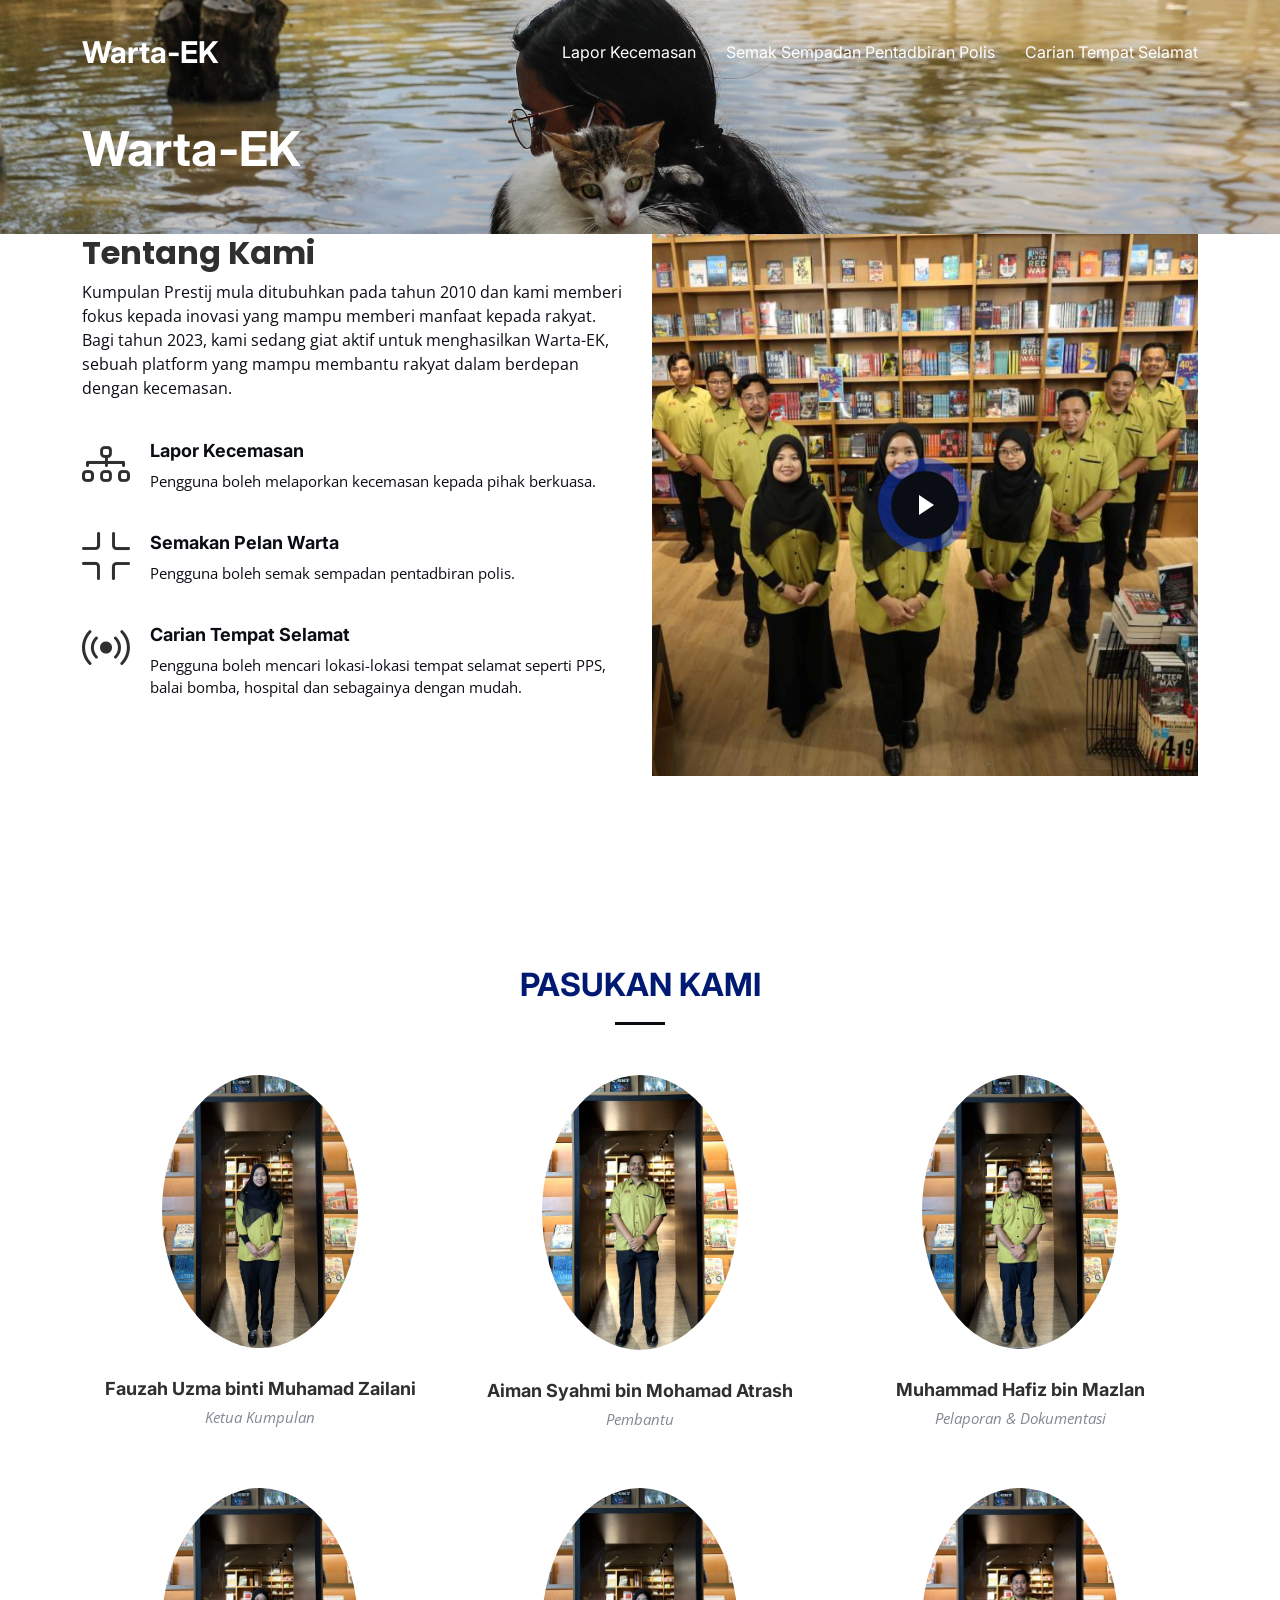
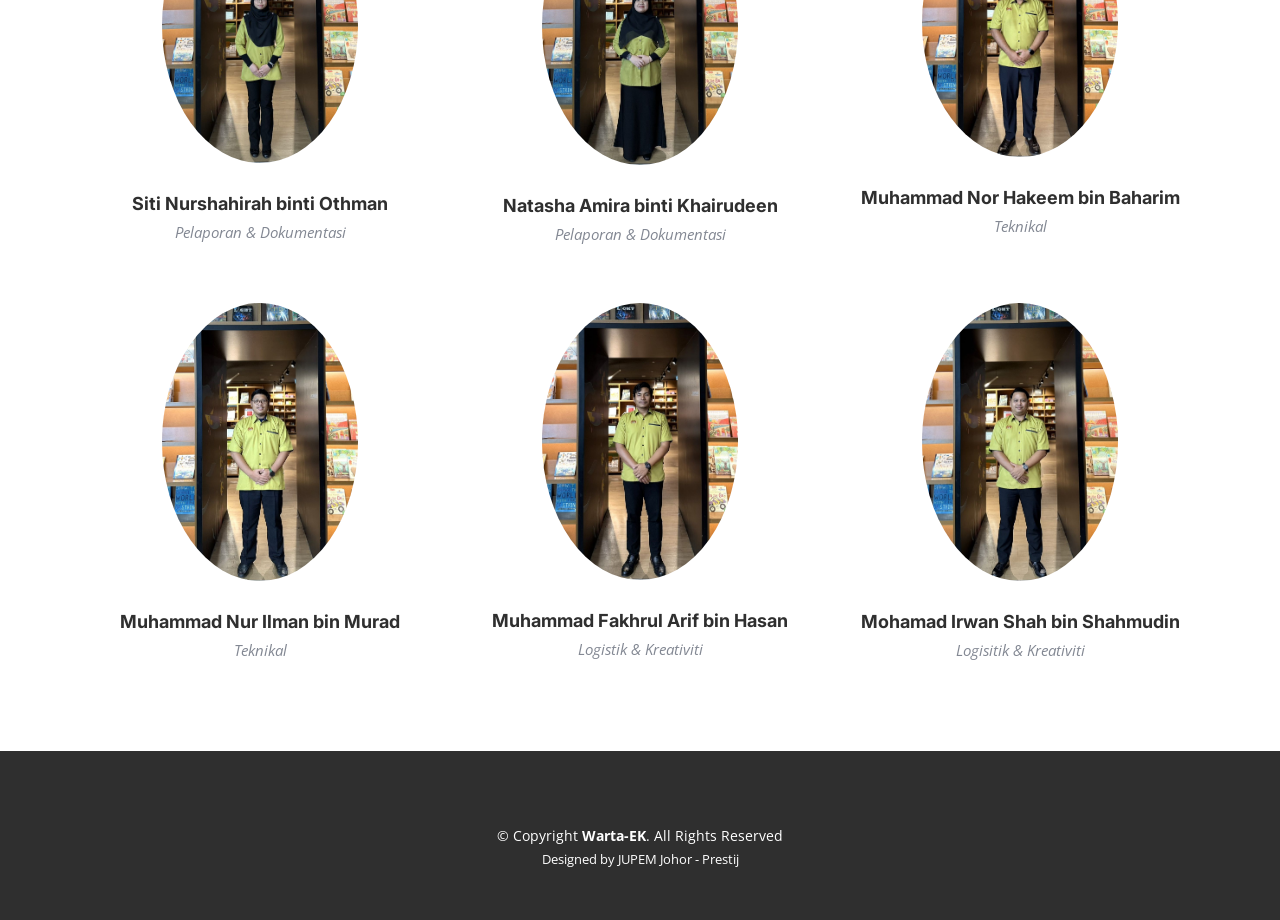
<file: Tentang Kami.html>
<!DOCTYPE html>
<html lang="en">

<head>
  <meta charset="utf-8">
  <meta content="width=device-width, initial-scale=1.0" name="viewport">

  <title>Warta-EK </title>
  <meta content="" name="description">
  <meta content="" name="keywords">

  <!-- Favicons -->
  <link href="assets/img/favicon-76.png" rel="icon">
  <link href="logis-assets/img/apple-touch-icon.png" rel="apple-touch-icon">

  <!-- Google Fonts -->
  <link rel="preconnect" href="https://fonts.googleapis.com">
  <link rel="preconnect" href="https://fonts.gstatic.com" crossorigin>
  <link href="https://fonts.googleapis.com/css2?family=Open+Sans:ital,wght@0,300;0,400;0,500;0,600;0,700;1,300;1,400;1,600;1,700&family=Poppins:ital,wght@0,300;0,400;0,500;0,600;0,700;1,300;1,400;1,500;1,600;1,700&family=Inter:ital,wght@0,300;0,400;0,500;0,600;0,700;1,300;1,400;1,500;1,600;1,700&display=swap" rel="stylesheet">

  <!-- Vendor CSS Files -->
  <link href="logis-assets/vendor/bootstrap/css/bootstrap.min.css" rel="stylesheet">
  <link href="logis-assets/vendor/bootstrap-icons/bootstrap-icons.css" rel="stylesheet">
  <link href="logis-assets/vendor/fontawesome-free/css/all.min.css" rel="stylesheet">
  <link href="logis-assets/vendor/glightbox/css/glightbox.min.css" rel="stylesheet">
  <link href="logis-assets/vendor/swiper/swiper-bundle.min.css" rel="stylesheet">
  <link href="logis-assets/vendor/aos/aos.css" rel="stylesheet">

  <!-- Template Main CSS File -->
  <link href="logis-assets/css/main.css" rel="stylesheet">

  <!-- =======================================================
  * Template Name: Logis
  * Updated: May 30 2023 with Bootstrap v5.3.0
  * Template URL: https://bootstrapmade.com/logis-bootstrap-logistics-website-template/
  * Author: BootstrapMade.com
  * License: https://bootstrapmade.com/license/
  ======================================================== -->
</head>

<body>

  <!-- ======= Header ======= -->
  <header id="header" class="header d-flex align-items-center fixed-top">
    <div class="container-fluid container-xl d-flex align-items-center justify-content-between">

      <a href="index.html" class="logo d-flex align-items-center">
        <!-- Uncomment the line below if you also wish to use an image logo -->
        <!-- <img src="logis-assets/img/logo.png" alt=""> -->
        <h1>Warta-EK</h1>
      </a>

      <i class="mobile-nav-toggle mobile-nav-show bi bi-list"></i>
      <i class="mobile-nav-toggle mobile-nav-hide d-none bi bi-x"></i>
      <nav id="navbar" class="navbar">
        <ul>
          <li><a href="index.html" class="active">Lapor Kecemasan</a></li>
          <!-- <li><a href="index.html" class="active">Modul Agensi Penyelamat</a></li> -->
          <li><a href="index.html" class="active">Semak Sempadan Pentadbiran Polis</a></li>
          <li><a href="index.html" class="active">Carian Tempat Selamat</a></li>
        </ul>
      </nav><!-- .navbar -->

    </div>
  </header><!-- End Header -->
  <!-- End Header -->

  <!-- ======= Hero Section ======= -->
  <section id="hero" class="hero d-flex align-items-center">
    <div class="container">
      <div class="row gy-4 d-flex justify-content-between">
        <div class="col-lg-6 order-2 order-lg-1 d-flex flex-column justify-content-center">
          <h2 data-aos="fade-up">Warta-EK</h2>
          <!-- <p data-aos="fade-up" data-aos-delay="100">Laman web ini bertujuan untuk membantu mangsa banjir dengan menyediakan platform di mana mereka boleh melaporkan kes banjir dan mencari tempat perlindungan terdekat di Malaysia. Dalam situasi banjir yang sering berlaku di negara ini, laman web ini memberikan sokongan penting kepada mangsa dan masyarakat secara keseluruhan.</p> -->
           <div class="row gy-4" data-aos="fade-up" data-aos-delay="400"></div>         
        </div>

        <!-- <div class="col-lg-5 order-1 order-lg-2 hero-img" data-aos="zoom-out">
          <img src="logis-assets/img/hero-img.svg" class="img-fluid mb-3 mb-lg-0" alt="">
        </div> -->

      </div>
    </div>
  </section><!-- End Hero Section -->

  <main id="main">

        <!-- ======= About Us Section ======= -->
    <section id="about" class="about pt-0">
      <div class="container" data-aos="fade-up">

        <div class="row gy-4">
          <div class="col-lg-6 position-relative align-self-start order-lg-last order-first">
            <img src="gambar_kik_2025/kumpulan2025.png" class="img-fluid" alt="">
            <a href="https://youtu.be/jjd_rnGp9uA?si=8xL1IkpUVfkGValc" class="glightbox play-btn"></a>
          </div>
          <div class="col-lg-6 content order-last  order-lg-first">
            <h3>Tentang Kami</h3>
            <p>
              Kumpulan Prestij mula ditubuhkan pada tahun 2010 dan kami memberi fokus kepada inovasi yang mampu memberi manfaat kepada rakyat. Bagi tahun 2023, kami sedang giat aktif untuk menghasilkan Warta-EK, sebuah platform yang mampu membantu rakyat dalam berdepan dengan kecemasan.
            </p>
            <ul>
              <li data-aos="fade-up" data-aos-delay="100">
                <i class="bi bi-diagram-3"></i>
                <div>
                  <h5><a href="index.html" class="active">Lapor Kecemasan</a></h5>
                  <p>Pengguna boleh melaporkan kecemasan kepada pihak berkuasa.</p>
                </div>
              </li>
              <li data-aos="fade-up" data-aos-delay="200">
                <i class="bi bi-fullscreen-exit"></i>
                <div>
                  <h5><a href="index.html" class="active">Semakan Pelan Warta</a></h5>
                  <p>Pengguna boleh semak sempadan pentadbiran polis.</p>
                </div>
              </li>
              <li data-aos="fade-up" data-aos-delay="300">
                <i class="bi bi-broadcast"></i>
                <div>
                  <h5><a href="index.html" class="active">Carian Tempat Selamat</a></h5>
                  <p>Pengguna boleh mencari lokasi-lokasi tempat selamat seperti PPS, balai bomba, hospital dan sebagainya dengan mudah.</p>
                </div>
              </li>
            </ul>
          </div>
        </div>

      </div>
    </section><!-- End About Us Section -->

    <!-- ======= Our Team Section ======= -->
    <section id="team" class="team">
      <div class="container" data-aos="fade-up">

        <div class="section-header">
          <h2>Pasukan Kami</h2>
          <!-- <p>Aperiam dolorum et et wuia molestias qui eveniet numquam nihil porro incidunt dolores placeat sunt id nobis omnis tiledo stran delop</p> -->
        </div>

        <div class="row gy-5">

                    <div class="col-lg-4 col-md-6 member" data-aos="fade-up" data-aos-delay="100">
            <div class="member-img">
              <img src="gambar_kik_2025/uzma.jpg" class="img-fluid" alt="">
            </div>
            <div class="member-info text-center">
              <h4>Fauzah Uzma binti Muhamad Zailani</h4>
              <span>Ketua Kumpulan</span>
            </div>
          </div><!-- End Team Member -->

          <div class="col-lg-4 col-md-6 member" data-aos="fade-up" data-aos-delay="100">
            <div class="member-img">
              <img src="gambar_kik_2025/aiman.jpg" class="img-fluid" alt="">
            </div>
            <div class="member-info text-center">
              <h4>Aiman Syahmi bin Mohamad Atrash</h4>
              <span>Pembantu</span>
            </div>
          </div><!-- End Team Member -->

          <div class="col-lg-4 col-md-6 member" data-aos="fade-up" data-aos-delay="100">
            <div class="member-img">
              <img src="gambar_kik_2025/hafiz.jpg" class="img-fluid" alt="">
            </div>
            <div class="member-info text-center">
              <h4>Muhammad Hafiz bin Mazlan</h4>
              <span>Pelaporan & Dokumentasi</span>
            </div>
          </div><!-- End Team Member -->

          <div class="col-lg-4 col-md-6 member" data-aos="fade-up" data-aos-delay="100">
            <div class="member-img">
              <img src="gambar_kik_2025/shira.jpg" class="img-fluid" alt="">
            </div>
            <div class="member-info text-center">
              <h4>Siti Nurshahirah binti Othman</h4>
              <span>Pelaporan & Dokumentasi</span>
            </div>
          </div><!-- End Team Member -->

          <div class="col-lg-4 col-md-6 member" data-aos="fade-up" data-aos-delay="100">
            <div class="member-img">
              <img src="gambar_kik_2025/NATASHA-AMIRA-2-1682557072.jpg" class="img-fluid" alt="">
            </div>
            <div class="member-info text-center">
              <h4>Natasha Amira binti Khairudeen</h4>
              <span>Pelaporan & Dokumentasi</span>
            </div>
          </div><!-- End Team Member -->

          <!-- <div class="col-lg-4 col-md-6 member" data-aos="fade-up" data-aos-delay="100">
            <div class="member-img">
              <img src="gambar_kik/ji.jpg" class="img-fluid" alt="">
            </div>
            <div class="member-info text-center">
              <h4>Muhammad Ezzrul Asraf bin Ahmad Faudzi</h4>
              <span>Pelaporan & Dokumentasi</span>
            </div>
          </div>End Team Member -->

          <div class="col-lg-4 col-md-6 member" data-aos="fade-up" data-aos-delay="100">
            <div class="member-img">
              <img src="gambar_kik_2025/hakeem.jpg" class="img-fluid" alt="">
            </div>
            <div class="member-info text-center">
              <h4>Muhammad Nor Hakeem bin Baharim</h4>
              <span>Teknikal</span>
            </div>
          </div><!-- End Team Member -->

          <div class="col-lg-4 col-md-6 member" data-aos="fade-up" data-aos-delay="100">
            <div class="member-img">
              <img src="gambar_kik_2025/ilman.jpg" class="img-fluid" alt="">
            </div>
            <div class="member-info text-center">
              <h4>Muhammad Nur Ilman bin Murad</h4>
              <span>Teknikal</span>
            </div>
          </div><!-- End Team Member -->

          <div class="col-lg-4 col-md-6 member" data-aos="fade-up" data-aos-delay="100">
            <div class="member-img">
              <img src="gambar_kik_2025/fakhrul.jpg" class="img-fluid" alt="">
            </div>
            <div class="member-info text-center">
              <h4>Muhammad Fakhrul Arif bin Hasan</h4>
              <span>Logistik & Kreativiti</span>
            </div>
          </div><!-- End Team Member -->

          <div class="col-lg-4 col-md-6 member" data-aos="fade-up" data-aos-delay="100">
            <div class="member-img">
              <img src="gambar_kik_2025/irwan.jpg" class="img-fluid" alt="">
            </div>
            <div class="member-info text-center">
              <h4>Mohamad Irwan Shah bin Shahmudin</h4>
              <span>Logisitik & Kreativiti</span>
            </div>
          </div><!-- End Team Member -->

          



        </div>

      </div>
    </section><!-- End Our Team Section -->



  </main><!-- End #main -->

  <!-- ======= Footer ======= -->
  <footer id="footer" class="footer">

  

    <div class="container mt-4">
      <div class="copyright">
        &copy; Copyright <strong><span>Warta-EK</span></strong>. All Rights Reserved
      </div>
      <div class="credits">
        <!-- All the links in the footer should remain intact. -->
        <!-- You can delete the links only if you purchased the pro version. -->
        <!-- Licensing information: https://bootstrapmade.com/license/ -->
        <!-- Purchase the pro version with working PHP/AJAX contact form: https://bootstrapmade.com/logis-bootstrap-logistics-website-template/ -->
        Designed by <a>JUPEM Johor - Prestij</a>
      </div>
    </div>

  </footer><!-- End Footer -->
  <!-- End Footer -->

  <a href="#" class="scroll-top d-flex align-items-center justify-content-center"><i class="bi bi-arrow-up-short"></i></a>

  <div id="preloader"></div>

  <!-- Vendor JS Files -->
  <script src="logis-assets/vendor/bootstrap/js/bootstrap.bundle.min.js"></script>
  <script src="logis-assets/vendor/purecounter/purecounter_vanilla.js"></script>
  <script src="logis-assets/vendor/glightbox/js/glightbox.min.js"></script>
  <script src="logis-assets/vendor/swiper/swiper-bundle.min.js"></script>
  <script src="logis-assets/vendor/aos/aos.js"></script>
  <script src="logis-assets/vendor/php-email-form/validate.js"></script>

  <!-- Template Main JS File -->
  <script src="logis-assets/js/main.js"></script>

</body>

</html>
</file>
<file: logis-assets/css/main.css>
/**
* Template Name: Logis
* Updated: May 30 2023 with Bootstrap v5.3.0
* Template URL: https://bootstrapmade.com/logis-bootstrap-logistics-website-template/
* Author: BootstrapMade.com
* License: https://bootstrapmade.com/license/
*/

/*--------------------------------------------------------------
# Set main reusable colors and fonts using CSS variables
# Learn more about CSS variables at https://developer.mozilla.org/en-US/docs/Web/CSS/Using_CSS_custom_properties
--------------------------------------------------------------*/
/* Fonts */
:root {
  --font-default: "Open Sans", system-ui, -apple-system, "Segoe UI", Roboto, "Helvetica Neue", Arial, "Noto Sans", "Liberation Sans", sans-serif, "Apple Color Emoji", "Segoe UI Emoji", "Segoe UI Symbol", "Noto Color Emoji";
  --font-primary: "Inter", sans-serif;
  --font-secondary: "Poppins", sans-serif;
}

/* Colors */
:root {
  --color-default: #0a0d13;
  --color-primary: #0a0d13;
  --color-secondary: #2f2f2f;
}

/* Smooth scroll behavior */
:root {
  scroll-behavior: smooth;
}

/*--------------------------------------------------------------
# General
--------------------------------------------------------------*/
body {
  font-family: var(--font-default);
  color: var(--color-default);
}

a {
  color: var(--color-primary);
  text-decoration: none;
}

a:hover {
  color: #406aff;
  text-decoration: none;
}

h1,
h2,
h3,
h4,
h5,
h6 {
  font-family: var(--font-primary);
}

/*--------------------------------------------------------------
# Sections & Section Header
--------------------------------------------------------------*/
section {
  padding: 80px 0;
  overflow: hidden;
}

.section-header {
  text-align: center;
  padding: 30px 0;
  position: relative;
}

.section-header h2 {
  font-size: 32px;
  font-weight: 700;
  text-transform: uppercase;
  margin-bottom: 20px;
  padding-bottom: 0;
  color: #001973;
  position: relative;
  z-index: 2;
  margin-bottom: 20px;
  padding-bottom: 20px;
  position: relative;
}

.section-header h2:after {
  content: "";
  position: absolute;
  display: block;
  width: 50px;
  height: 3px;
  background: var(--color-primary);
  left: 0;
  right: 0;
  bottom: 0;
  margin: auto;
}

.section-header span {
  position: absolute;
  top: 46px;
  color: rgba(14, 29, 52, 0.06);
  left: 0;
  right: 0;
  z-index: 1;
  font-weight: 700;
  font-size: 56px;
  text-transform: uppercase;
  line-height: 0;
}

.section-header p {
  margin-bottom: 0;
  position: relative;
  z-index: 2;
}

@media (max-width: 640px) {
  .section-header h2 {
    font-size: 28px;
    margin-bottom: 15px;
  }

  .section-header span {
    font-size: 38px;
  }
}

/*--------------------------------------------------------------
# Breadcrumbs
--------------------------------------------------------------*/
.breadcrumbs .page-header {
  padding: 140px 0 80px 0;
  position: relative;
  background-size: cover;
  background-position: center;
  background-repeat: no-repeat;
}

.breadcrumbs .page-header:before {
  content: "";
  background-color: rgba(14, 29, 52, 0.8);
  position: absolute;
  inset: 0;
}

.breadcrumbs .page-header h2 {
  font-size: 56px;
  font-weight: 500;
  color: #fff;
  font-family: var(--font-secondary);
}

.breadcrumbs .page-header p {
  color: rgba(255, 255, 255, 0.8);
}

.breadcrumbs nav {
  background-color: #f3f6fc;
  padding: 20px 0;
}

.breadcrumbs nav ol {
  display: flex;
  flex-wrap: wrap;
  list-style: none;
  margin: 0;
  padding: 0;
  font-size: 16px;
  font-weight: 600;
  color: var(--color-secondary);
}

.breadcrumbs nav ol a {
  color: var(--color-primary);
  transition: 0.3s;
}

.breadcrumbs nav ol a:hover {
  text-decoration: underline;
}

.breadcrumbs nav ol li+li {
  padding-left: 10px;
}

.breadcrumbs nav ol li+li::before {
  display: inline-block;
  padding-right: 10px;
  color: #4278cc;
  content: "/";
}

/*--------------------------------------------------------------
# Scroll top button
--------------------------------------------------------------*/
.scroll-top {
  position: fixed;
  visibility: hidden;
  opacity: 0;
  right: 15px;
  bottom: 15px;
  z-index: 99999;
  background: var(--color-primary);
  width: 40px;
  height: 40px;
  border-radius: 4px;
  transition: all 0.4s;
}

.scroll-top i {
  font-size: 24px;
  color: #fff;
  line-height: 0;
}

.scroll-top:hover {
  background: rgba(13, 66, 255, 0.8);
  color: #fff;
}

.scroll-top.active {
  visibility: visible;
  opacity: 1;
}

/*--------------------------------------------------------------
# Preloader
--------------------------------------------------------------*/
#preloader {
  position: fixed;
  inset: 0;
  z-index: 9999;
  overflow: hidden;
  background: #fff;
  transition: all 0.6s ease-out;
  width: 100%;
  height: 100vh;
}

#preloader:before,
#preloader:after {
  content: "";
  position: absolute;
  border: 4px solid var(--color-primary);
  border-radius: 50%;
  animation: animate-preloader 2s cubic-bezier(0, 0.2, 0.8, 1) infinite;
}

#preloader:after {
  animation-delay: -0.5s;
}

@keyframes animate-preloader {
  0% {
    width: 10px;
    height: 10px;
    top: calc(50% - 5px);
    left: calc(50% - 5px);
    opacity: 1;
  }

  100% {
    width: 72px;
    height: 72px;
    top: calc(50% - 36px);
    left: calc(50% - 36px);
    opacity: 0;
  }
}

/*--------------------------------------------------------------
# Disable aos animation delay on mobile devices
--------------------------------------------------------------*/
@media screen and (max-width: 768px) {
  [data-aos-delay] {
    transition-delay: 0 !important;
  }
}

/*--------------------------------------------------------------
# Header
--------------------------------------------------------------*/
.header {
  transition: all 0.5s;
  z-index: 997;
  padding: 30px 0;
}

.header.sticked {
  background: rgba(14, 29, 52, 0.9);
  padding: 15px 0;
  box-shadow: 0px 2px 20px rgba(14, 29, 52, 0.1);
}

.header .logo img {
  max-height: 40px;
  margin-right: 6px;
}

.header .logo h1 {
  font-size: 30px;
  margin: 0;
  font-weight: 700;
  color: #fff;
  font-family: var(--font-primary);
}

/*--------------------------------------------------------------
# Desktop Navigation
--------------------------------------------------------------*/
@media (min-width: 1280px) {
  .navbar {
    padding: 0;
  }

  .navbar ul {
    margin: 0;
    padding: 0;
    display: flex;
    list-style: none;
    align-items: center;
  }

  .navbar li {
    position: relative;
  }

  .navbar a,
  .navbar a:focus {
    display: flex;
    align-items: center;
    justify-content: space-between;
    padding: 10px 0 10px 30px;
    font-family: var(--font-primary);
    font-size: 16px;
    font-weight: 400;
    color: rgba(255, 255, 255, 0.6);
    white-space: nowrap;
    transition: 0.3s;
  }

  .navbar a i,
  .navbar a:focus i {
    font-size: 12px;
    line-height: 0;
    margin-left: 5px;
  }

  .navbar a:hover,
  .navbar .active,
  .navbar .active:focus,
  .navbar li:hover>a {
    color: #fff;
  }

  .navbar .get-a-quote,
  .navbar .get-a-quote:focus {
    background: var(--color-primary);
    padding: 8px 20px;
    margin-left: 30px;
    border-radius: 4px;
    color: #fff;
  }

  .navbar .get-a-quote:hover,
  .navbar .get-a-quote:focus:hover {
    color: #fff;
    background: #2756ff;
  }

  .navbar .dropdown ul {
    display: block;
    position: absolute;
    left: 14px;
    top: calc(100% + 30px);
    margin: 0;
    padding: 10px 0;
    z-index: 99;
    opacity: 0;
    visibility: hidden;
    background: #fff;
    box-shadow: 0px 0px 30px rgba(127, 137, 161, 0.25);
    transition: 0.3s;
    border-radius: 4px;
  }

  .navbar .dropdown ul li {
    min-width: 200px;
  }

  .navbar .dropdown ul a {
    padding: 10px 20px;
    font-size: 15px;
    text-transform: none;
    font-weight: 400;
    color: var(--color-secondary);
  }

  .navbar .dropdown ul a i {
    font-size: 12px;
  }

  .navbar .dropdown ul a:hover,
  .navbar .dropdown ul .active:hover,
  .navbar .dropdown ul li:hover>a {
    color: var(--color-primary);
  }

  .navbar .dropdown:hover>ul {
    opacity: 1;
    top: 100%;
    visibility: visible;
  }

  .navbar .dropdown .dropdown ul {
    top: 0;
    left: calc(100% - 30px);
    visibility: hidden;
  }

  .navbar .dropdown .dropdown:hover>ul {
    opacity: 1;
    top: 0;
    left: 100%;
    visibility: visible;
  }
}

@media (min-width: 1280px) and (max-width: 1366px) {
  .navbar .dropdown .dropdown ul {
    left: -90%;
  }

  .navbar .dropdown .dropdown:hover>ul {
    left: -100%;
  }
}

@media (min-width: 1280px) {

  .mobile-nav-show,
  .mobile-nav-hide {
    display: none;
  }
}

/*--------------------------------------------------------------
# Mobile Navigation
--------------------------------------------------------------*/
@media (max-width: 1279px) {
  .navbar {
    position: fixed;
    top: 0;
    right: -100%;
    width: 100%;
    max-width: 400px;
    bottom: 0;
    transition: 0.3s;
    z-index: 9997;
  }

  .navbar ul {
    position: absolute;
    inset: 0;
    padding: 50px 0 10px 0;
    margin: 0;
    background: rgba(14, 29, 52, 0.9);
    overflow-y: auto;
    transition: 0.3s;
    z-index: 9998;
  }

  .navbar a,
  .navbar a:focus {
    display: flex;
    align-items: center;
    justify-content: space-between;
    padding: 12px 20px;
    font-family: var(--font-primary);
    font-size: 16px;
    font-weight: 500;
    color: rgba(255, 255, 255, 0.7);
    white-space: nowrap;
    transition: 0.3s;
  }

  .navbar a i,
  .navbar a:focus i {
    font-size: 12px;
    line-height: 0;
    margin-left: 5px;
  }

  .navbar a:hover,
  .navbar .active,
  .navbar .active:focus,
  .navbar li:hover>a {
    color: #fff;
  }

  .navbar .get-a-quote,
  .navbar .get-a-quote:focus {
    background: var(--color-primary);
    padding: 8px 20px;
    border-radius: 4px;
    margin: 15px;
    color: #fff;
  }

  .navbar .get-a-quote:hover,
  .navbar .get-a-quote:focus:hover {
    color: #fff;
    background: rgba(13, 66, 255, 0.8);
  }

  .navbar .dropdown ul,
  .navbar .dropdown .dropdown ul {
    position: static;
    display: none;
    padding: 10px 0;
    margin: 10px 20px;
    transition: all 0.5s ease-in-out;
    border: 1px solid #19335c;
  }

  .navbar .dropdown>.dropdown-active,
  .navbar .dropdown .dropdown>.dropdown-active {
    display: block;
  }

  .mobile-nav-show {
    color: #fff;
    font-size: 28px;
    cursor: pointer;
    line-height: 0;
    transition: 0.5s;
    z-index: 9999;
    margin-right: 10px;
  }

  .mobile-nav-hide {
    color: #fff;
    font-size: 32px;
    cursor: pointer;
    line-height: 0;
    transition: 0.5s;
    position: fixed;
    right: 20px;
    top: 20px;
    z-index: 9999;
  }

  .mobile-nav-active {
    overflow: hidden;
  }

  .mobile-nav-active .navbar {
    right: 0;
  }

  .mobile-nav-active .navbar:before {
    content: "";
    position: fixed;
    inset: 0;
    background: rgba(14, 29, 52, 0.8);
    z-index: 9996;
  }
}



/*--------------------------------------------------------------
# About Us Section
--------------------------------------------------------------*/
.about .content h3 {
  
  font-weight: 700;
  font-size: 32px;
  font-family: var(--font-secondary);
  color: #2f2f2f;
}

.about .content ul {
  list-style: none;
  padding: 0;
}

.about .content ul li {
  display: flex;
  align-items: flex-start;
  margin-top: 40px;
}

.about .content ul i {
  flex-shrink: 0;
  font-size: 48px;
  /* color: var(--color-primary); */
  color:#2f2f2f;
  margin-right: 20px;
  line-height: 0;
}

.about .content ul h5 {
  font-size: 18px;
  font-weight: 700;
  color: #2f2f2f;
}

.about .content ul p {
  font-size: 15px;
}

.about .content p:last-child {
  margin-bottom: 0;
}

.about .play-btn {
  width: 94px;
  height: 94px;
  background: radial-gradient(var(--color-primary) 50%, rgba(13, 66, 255, 0.4) 52%);
  border-radius: 50%;
  display: block;
  position: absolute;
  left: calc(50% - 47px);
  top: calc(50% - 47px);
  overflow: hidden;
}

.about .play-btn:before {
  content: "";
  position: absolute;
  width: 120px;
  height: 120px;
  animation-delay: 0s;
  animation: pulsate-btn 2s;
  animation-direction: forwards;
  animation-iteration-count: infinite;
  animation-timing-function: steps;
  opacity: 1;
  border-radius: 50%;
  border: 5px solid rgba(13, 66, 255, 0.7);
  top: -15%;
  left: -15%;
  background: rgba(198, 16, 0, 0);
}

.about .play-btn:after {
  content: "";
  position: absolute;
  left: 50%;
  top: 50%;
  transform: translateX(-40%) translateY(-50%);
  width: 0;
  height: 0;
  border-top: 10px solid transparent;
  border-bottom: 10px solid transparent;
  border-left: 15px solid #fff;
  z-index: 100;
  transition: all 400ms cubic-bezier(0.55, 0.055, 0.675, 0.19);
}

.about .play-btn:hover:before {
  content: "";
  position: absolute;
  left: 50%;
  top: 50%;
  transform: translateX(-40%) translateY(-50%);
  width: 0;
  height: 0;
  border: none;
  border-top: 10px solid transparent;
  border-bottom: 10px solid transparent;
  border-left: 15px solid #fff;
  z-index: 200;
  animation: none;
  border-radius: 0;
}

.about .play-btn:hover:after {
  border-left: 15px solid var(--color-primary);
  transform: scale(20);
}

@keyframes pulsate-btn {
  0% {
    transform: scale(0.6, 0.6);
    opacity: 1;
  }

  100% {
    transform: scale(1, 1);
    opacity: 0;
  }
}

/*--------------------------------------------------------------
# Services Section
--------------------------------------------------------------*/
.services .card {
  border: 1px solid rgba(14, 29, 52, 0.15);
  background: #fff;
  position: relative;
  border-radius: 0;
  height: 100%;
}

.services .card .card-img {
  overflow: hidden;
  margin-bottom: 15px;
  border-radius: 0;
}

.services .card .card-img img {
  transition: 0.3s ease-in-out;
}

.services .card h3 {
  font-weight: 700;
  font-size: 18px;
  margin-bottom: 5px;
  padding: 10px 30px;
  text-transform: uppercase;
}

.services .card a {
  color: #001973;
  transition: 0.3;
}

.services .card a:hover {
  color: var(--color-primary);
}

.services .card p {
  padding: 0 30px;
  margin-bottom: 30px;
  color: var(--color-secondary);
  font-size: 15px;
}

.services .card:hover .card-img img {
  transform: scale(1.1);
}

/*--------------------------------------------------------------
# Call To Action Section
--------------------------------------------------------------*/
.call-to-action {
  background: linear-gradient(rgba(14, 29, 52, 0.6), rgba(14, 29, 52, 0.8)), url("../img/cta-bg.jpg") center center;
  background-size: cover;
  padding: 100px 0;
}

@media (min-width: 1365px) {
  .call-to-action {
    background-attachment: fixed;
  }
}

.call-to-action h3 {
  color: #fff;
  font-size: 28px;
  font-weight: 700;
}

.call-to-action p {
  color: #fff;
}

.call-to-action .cta-btn {
  font-family: var(--font-primary);
  font-weight: 500;
  font-size: 16px;
  letter-spacing: 1px;
  display: inline-block;
  padding: 12px 40px;
  border-radius: 5px;
  transition: 0.5s;
  margin: 10px;
  border: 2px solid #fff;
  color: #fff;
}

.call-to-action .cta-btn:hover {
  background: var(--color-primary);
  border: 2px solid var(--color-primary);
}

/*--------------------------------------------------------------
# Features Section
--------------------------------------------------------------*/
.features {
  padding-top: 80px;
}

.features .features-item+.features-item {
  margin-top: 100px;
}

@media (max-width: 640px) {
  .features .features-item+.features-item {
    margin-top: 40px;
  }
}

.features .features-item h3 {
  font-weight: 600;
  font-size: 26px;
  color: #001973;
}

.features .features-item ul {
  list-style: none;
  padding: 0;
}

.features .features-item ul li {
  padding-bottom: 10px;
}

.features .features-item ul li:last-child {
  padding-bottom: 0;
}

.features .features-item ul i {
  font-size: 20px;
  padding-right: 4px;
  color: var(--color-primary);
}

.features .features-item p:last-child {
  margin-bottom: 0;
}

/*--------------------------------------------------------------
# Pricing Section
--------------------------------------------------------------*/
.pricing .pricing-item {
  padding: 60px 40px;
  box-shadow: 0 3px 20px -2px rgba(108, 117, 125, 0.15);
  background: #fff;
  height: 100%;
  border-top: 4px solid #fff;
  border-radius: 5px;
}

.pricing h3 {
  font-weight: 600;
  margin-bottom: 15px;
  font-size: 20px;
  color: var(--color-secondary);
}

.pricing h4 {
  font-size: 48px;
  color: var(--color-primary);
  font-weight: 400;
  font-family: var(--font-primary);
  margin-bottom: 25px;
}

.pricing h4 sup {
  font-size: 28px;
}

.pricing h4 span {
  color: rgba(108, 117, 125, 0.8);
  font-size: 18px;
}

.pricing ul {
  padding: 20px 0;
  list-style: none;
  color: #6c757d;
  text-align: left;
  line-height: 20px;
}

.pricing ul li {
  padding: 10px 0;
  display: flex;
  align-items: center;
}

.pricing ul i {
  color: #059652;
  font-size: 24px;
  padding-right: 3px;
}

.pricing ul .na {
  color: rgba(108, 117, 125, 0.5);
}

.pricing ul .na i {
  color: rgba(108, 117, 125, 0.5);
}

.pricing ul .na span {
  text-decoration: line-through;
}

.pricing .buy-btn {
  display: inline-block;
  padding: 12px 35px;
  border-radius: 4px;
  color: var(--color-primary);
  transition: none;
  font-size: 16px;
  font-weight: 500;
  font-family: var(--font-primary);
  transition: 0.3s;
  border: 1px solid var(--color-primary);
}

.pricing .buy-btn:hover {
  background: var(--color-primary);
  color: #fff;
}

.pricing .featured {
  border-top-color: var(--color-primary);
}

.pricing .featured .buy-btn {
  background: var(--color-primary);
  color: #fff;
}

@media (max-width: 992px) {
  .pricing .box {
    max-width: 60%;
    margin: 0 auto 30px auto;
  }
}

@media (max-width: 767px) {
  .pricing .box {
    max-width: 80%;
    margin: 0 auto 30px auto;
  }
}

@media (max-width: 420px) {
  .pricing .box {
    max-width: 100%;
    margin: 0 auto 30px auto;
  }
}

/*--------------------------------------------------------------
# Frequently Asked Questions Section
--------------------------------------------------------------*/
.faq {
  padding-top: 80px;
}

.faq .accordion-item {
  border: 0;
  margin-bottom: 10px;
}

.faq .accordion-collapse {
  border: 0;
}

.faq .accordion-button {
  padding: 15px 30px 20px 60px;
  font-weight: 600;
  border: 0;
  font-size: 18px;
  color: var(--color-default);
  text-align: left;
  background: rgba(14, 29, 52, 0.03);
  border-radius: 5px;
}

.faq .accordion-button:focus {
  box-shadow: none;
}

.faq .accordion-button:not(.collapsed) {
  color: var(--color-primary);
  border-bottom: 0;
  box-shadow: none;
}

.faq .question-icon {
  position: absolute;
  top: 14px;
  left: 25px;
  font-size: 20px;
  color: var(--color-primary);
}

.faq .accordion-button:after {
  position: absolute;
  right: 15px;
  top: 15px;
}

.faq .accordion-body {
  padding: 0 30px 25px 60px;
  border: 0;
  background: rgba(14, 29, 52, 0.03);
  border-radius: 5px;
}

/*--------------------------------------------------------------
# Testimonials Section
--------------------------------------------------------------*/
.testimonials {
  padding: 80px 0;
  background: url("../img/testimonials-bg.jpg") no-repeat;
  background-position: center center;
  background-size: cover;
  position: relative;
}

.testimonials::before {
  content: "";
  position: absolute;
  inset: 0;
  background: rgba(14, 29, 52, 0.7);
}

.testimonials .section-header {
  margin-bottom: 40px;
}

.testimonials .testimonials-carousel,
.testimonials .testimonials-slider {
  overflow: hidden;
}

.testimonials .testimonial-item {
  text-align: center;
  color: #fff;
}

.testimonials .testimonial-item .testimonial-img {
  width: 100px;
  border-radius: 50%;
  border: 6px solid rgba(255, 255, 255, 0.15);
  margin: 0 auto;
}

.testimonials .testimonial-item h3 {
  font-size: 20px;
  font-weight: bold;
  margin: 10px 0 5px 0;
  color: #fff;
}

.testimonials .testimonial-item h4 {
  font-size: 14px;
  color: rgba(255, 255, 255, 0.6);
  margin: 0 0 15px 0;
}

.testimonials .testimonial-item .stars {
  margin-bottom: 15px;
}

.testimonials .testimonial-item .stars i {
  color: #ffc107;
  margin: 0 1px;
}

.testimonials .testimonial-item .quote-icon-left,
.testimonials .testimonial-item .quote-icon-right {
  color: rgba(255, 255, 255, 0.6);
  font-size: 26px;
  line-height: 0;
}

.testimonials .testimonial-item .quote-icon-left {
  display: inline-block;
  left: -5px;
  position: relative;
}

.testimonials .testimonial-item .quote-icon-right {
  display: inline-block;
  right: -5px;
  position: relative;
  top: 10px;
  transform: scale(-1, -1);
}

.testimonials .testimonial-item p {
  font-style: italic;
  margin: 0 auto 15px auto;
}

.testimonials .swiper-pagination {
  margin-top: 20px;
  position: relative;
}

.testimonials .swiper-pagination .swiper-pagination-bullet {
  width: 12px;
  height: 12px;
  background-color: rgba(255, 255, 255, 0.4);
  opacity: 0.5;
}

.testimonials .swiper-pagination .swiper-pagination-bullet-active {
  background-color: #fff;
  opacity: 1;
}

@media (min-width: 992px) {
  .testimonials .testimonial-item p {
    width: 80%;
  }
}

/*--------------------------------------------------------------
# Stats Counter Section
--------------------------------------------------------------*/
.stats-counter .stats-item {
  padding: 30px;
  width: 100%;
}

.stats-counter .stats-item span {
  font-size: 48px;
  display: block;
  color: var(--color-secondary);
  font-weight: 700;
  margin-bottom: 20px;
  padding-bottom: 20px;
  position: relative;
}

.stats-counter .stats-item span:after {
  content: "";
  position: absolute;
  display: block;
  width: 25px;
  height: 3px;
  background: var(--color-primary);
  left: 0;
  right: 0;
  bottom: 0;
  margin: auto;
}

.stats-counter .stats-item p {
  padding: 0;
  margin: 0;
  font-family: var(--font-primary);
  font-size: 15px;
  font-weight: 500;
  color: var(--color-secondary);
}

/*--------------------------------------------------------------
# Our Team Section
--------------------------------------------------------------*/
.team .member {
  position: relative;
}

.team .member .member-img {
  margin: 0 80px;
  border-radius: 50%;
  overflow: hidden;
  position: relative;
}

@media (max-width: 1024px) {
  .team .member .member-img {
    margin: 0 60px;
  }
}

.team .member .member-img img {
  position: relative;
  z-index: 1;
}

.team .member .member-img .social {
  position: absolute;
  inset: 0;
  background-color: rgba(0, 0, 0, 0.6);
  display: flex;
  justify-content: center;
  align-items: center;
  z-index: 2;
  padding-bottom: 20px;
  transition: 0.3s;
  visibility: hidden;
  opacity: 0;
}

.team .member .member-img .social a {
  transition: 0.3s;
  color: #fff;
  font-size: 20px;
  margin: 0 8px;
}

.team .member .member-img .social a:hover {
  color: var(--color-primary);
}

.team .member .member-info {
  margin-top: 30px;
}

.team .member .member-info h4 {
  font-weight: 700;
  margin-bottom: 6px;
  font-size: 18px;
  color: var(--color-secondary);
}

.team .member .member-info span {
  font-style: italic;
  display: block;
  font-size: 15px;
  color: #838893;
  margin-bottom: 10px;
}

.team .member .member-info p {
  margin-bottom: 0;
  font-size: 14px;
}

.team .member:hover .member-img .social {
  padding-bottom: 0;
  visibility: visible;
  opacity: 1;
}

/*--------------------------------------------------------------
# Horizontal Pricing Section
--------------------------------------------------------------*/
.horizontal-pricing .pricing-item {
  box-shadow: 0 3px 20px -2px rgba(108, 117, 125, 0.15);
  padding-bottom: 30px;
  background: #fff;
  height: 100%;
  position: relative;
}

.horizontal-pricing h3 {
  font-weight: 700;
  margin-bottom: 0;
  font-size: 24px;
  color: var(--color-secondary);
}

.horizontal-pricing h4 {
  font-size: 48px;
  color: var(--color-primary);
  font-weight: 400;
  font-family: var(--font-primary);
  margin-bottom: 25px;
  text-align: center;
}

.horizontal-pricing h4 sup {
  font-size: 28px;
}

.horizontal-pricing h4 span {
  color: rgba(108, 117, 125, 0.8);
  font-size: 18px;
}

.horizontal-pricing ul {
  padding: 20px 0;
  list-style: none;
  color: #6c757d;
  text-align: left;
  line-height: 20px;
}

.horizontal-pricing ul li {
  padding-top: 15px;
  display: flex;
  align-items: center;
}

.horizontal-pricing ul i {
  color: #059652;
  font-size: 24px;
  padding-right: 3px;
}

.horizontal-pricing ul .na {
  color: rgba(108, 117, 125, 0.5);
}

.horizontal-pricing ul .na i {
  color: rgba(108, 117, 125, 0.5);
}

.horizontal-pricing ul .na span {
  text-decoration: line-through;
}

.horizontal-pricing .buy-btn {
  display: inline-block;
  padding: 12px 40px;
  border-radius: 4px;
  color: #fff;
  background-color: var(--color-primary);
  border: 2px solid var(--color-primary);
  transition: none;
  font-size: 16px;
  font-weight: 500;
  transition: 0.3s;
  font-family: var(--font-primary);
}

.horizontal-pricing .buy-btn:hover {
  background: #406aff;
  border-color: #406aff;
}

.horizontal-pricing .featured {
  background: var(--color-primary);
}

.horizontal-pricing .featured h3,
.horizontal-pricing .featured h4,
.horizontal-pricing .featured h4 span,
.horizontal-pricing .featured ul,
.horizontal-pricing .featured ul .na,
.horizontal-pricing .featured ul i,
.horizontal-pricing .featured ul .na i {
  color: #fff;
}

.horizontal-pricing .featured .buy-btn {
  background: var(--color-primary);
  color: #fff;
  border-color: #fff;
}

.horizontal-pricing .featured .buy-btn:hover {
  background: #fff;
  color: var(--color-primary);
}

/*--------------------------------------------------------------
# Get a Quote Section
--------------------------------------------------------------*/
.get-a-quote .quote-bg {
  min-height: 500px;
  background-size: cover;
  background-position: center;
}

.get-a-quote .php-email-form {
  background: #f3f6fc;
  padding: 40px;
  height: 100%;
}

@media (max-width: 575px) {
  .get-a-quote .php-email-form {
    padding: 20px;
  }
}

.get-a-quote .php-email-form h3 {
  font-size: 14px;
  font-weight: 700;
  text-transform: uppercase;
  letter-spacing: 1px;
}

.get-a-quote .php-email-form h4 {
  font-size: 14px;
  font-weight: 700;
  text-transform: uppercase;
  letter-spacing: 1px;
  margin: 20px 0 0 0;
}

.get-a-quote .php-email-form p {
  font-size: 14px;
  margin-bottom: 20px;
}

.get-a-quote .php-email-form .error-message {
  display: none;
  color: #fff;
  background: #df1529;
  text-align: left;
  padding: 15px;
  margin-bottom: 24px;
  font-weight: 600;
}

.get-a-quote .php-email-form .sent-message {
  display: none;
  color: #fff;
  background: #059652;
  text-align: center;
  padding: 15px;
  margin-bottom: 24px;
  font-weight: 600;
}

.get-a-quote .php-email-form .loading {
  display: none;
  background: #fff;
  text-align: center;
  padding: 15px;
  margin-bottom: 24px;
}

.get-a-quote .php-email-form .loading:before {
  content: "";
  display: inline-block;
  border-radius: 50%;
  width: 24px;
  height: 24px;
  margin: 0 10px -6px 0;
  border: 3px solid #059652;
  border-top-color: #fff;
  animation: animate-loading 1s linear infinite;
}

.get-a-quote .php-email-form input,
.get-a-quote .php-email-form textarea {
  border-radius: 0;
  box-shadow: none;
  font-size: 14px;
  border-radius: 0;
}

.get-a-quote .php-email-form input:focus,
.get-a-quote .php-email-form textarea:focus {
  border-color: var(--color-primary);
}

.get-a-quote .php-email-form input {
  padding: 12px 15px;
}

.get-a-quote .php-email-form textarea {
  padding: 12px 15px;
}

.get-a-quote .php-email-form button[type=submit] {
  background: var(--color-primary);
  border: 0;
  padding: 10px 30px;
  color: #fff;
  transition: 0.4s;
  border-radius: 4px;
}

.get-a-quote .php-email-form button[type=submit]:hover {
  background: rgba(13, 66, 255, 0.8);
}

@keyframes animate-loading {
  0% {
    transform: rotate(0deg);
  }

  100% {
    transform: rotate(360deg);
  }
}

/*--------------------------------------------------------------
# Contact Section
--------------------------------------------------------------*/
.contact .info-item+.info-item {
  margin-top: 40px;
}

.contact .info-item i {
  font-size: 20px;
  background: var(--color-primary);
  color: #fff;
  width: 44px;
  height: 44px;
  display: flex;
  justify-content: center;
  align-items: center;
  border-radius: 4px;
  transition: all 0.3s ease-in-out;
  margin-right: 15px;
}

.contact .info-item h4 {
  padding: 0;
  font-size: 20px;
  font-weight: 600;
  margin-bottom: 5px;
  color: var(--color-secondary);
}

.contact .info-item p {
  padding: 0;
  margin-bottom: 0;
  font-size: 14px;
  color: rgba(14, 29, 52, 0.8);
}

.contact .php-email-form {
  width: 100%;
  background: #fff;
}

.contact .php-email-form .form-group {
  padding-bottom: 8px;
}

.contact .php-email-form .error-message {
  display: none;
  color: #fff;
  background: #df1529;
  text-align: left;
  padding: 15px;
  font-weight: 600;
}

.contact .php-email-form .error-message br+br {
  margin-top: 25px;
}

.contact .php-email-form .sent-message {
  display: none;
  color: #fff;
  background: #059652;
  text-align: center;
  padding: 15px;
  font-weight: 600;
}

.contact .php-email-form .loading {
  display: none;
  background: #fff;
  text-align: center;
  padding: 15px;
}

.contact .php-email-form .loading:before {
  content: "";
  display: inline-block;
  border-radius: 50%;
  width: 24px;
  height: 24px;
  margin: 0 10px -6px 0;
  border: 3px solid #059652;
  border-top-color: #fff;
  animation: animate-loading 1s linear infinite;
}

.contact .php-email-form input,
.contact .php-email-form textarea {
  border-radius: 4px;
  box-shadow: none;
  font-size: 14px;
}

.contact .php-email-form input {
  height: 44px;
}

.contact .php-email-form textarea {
  padding: 10px 12px;
}

.contact .php-email-form button[type=submit] {
  background: var(--color-primary);
  border: 0;
  padding: 10px 35px;
  color: #fff;
  transition: 0.4s;
  border-radius: 5px;
}

.contact .php-email-form button[type=submit]:hover {
  background: rgba(13, 66, 255, 0.8);
}

@keyframes animate-loading {
  0% {
    transform: rotate(0deg);
  }

  100% {
    transform: rotate(360deg);
  }
}

/*--------------------------------------------------------------
# Service Details Section
--------------------------------------------------------------*/
.service-details .services-list {
  padding: 10px 30px;
  border: 1px solid #d3dff3;
  margin-bottom: 20px;
}

.service-details .services-list a {
  display: block;
  line-height: 1;
  padding: 8px 0 8px 15px;
  border-left: 3px solid #c2cbdf;
  margin: 20px 0;
  color: var(--color-secondary);
  transition: 0.3s;
}

.service-details .services-list a.active {
  font-weight: 700;
  border-color: var(--color-primary);
}

.service-details .services-list a:hover {
  border-color: var(--color-primary);
}

.service-details .services-img {
  margin-bottom: 20px;
}

.service-details h3 {
  font-size: 28px;
  font-weight: 700;
  color: var(--color-secondary);
}

.service-details h4 {
  font-size: 20px;
  font-weight: 700;
  color: var(--color-secondary);
}

.service-details p {
  font-size: 15px;
}

.service-details ul {
  list-style: none;
  padding: 0;
  font-size: 15px;
}

.service-details ul li {
  padding: 5px 0;
  display: flex;
  align-items: center;
}

.service-details ul i {
  font-size: 20px;
  margin-right: 8px;
  color: var(--color-primary);
}

/*--------------------------------------------------------------
# Hero Section
--------------------------------------------------------------*/
.hero {
  width: 100%;
  min-height: 5vh;
  background-color: var(--color-secondary);
  background-image: url("../img/bgbanner1.jpg");
  background-size: cover;
  background-position: center;
  position: relative;
  padding: 120px 0 60px 0;
  color: rgba(255, 255, 255, 0.8);
}

.hero h2 {
  margin-bottom: 20px;
  padding: 0;
  font-size: 48px;
  font-weight: 700;
  color: #fff;
}

@media (max-width: 575px) {
  .hero h2 {
    font-size: 30px;
  }
}

.hero p {
  font-size: 15px;
  font-weight: 400;
  margin-bottom: 40px;
}

.hero form {
  background: #fff;
  padding: 10px;
  border-radius: 10px;
}

.hero form .form-control {
  padding-top: 18px;
  padding-bottom: 18px;
  padding-left: 20px;
  padding-right: 20px;
  border: none;
  margin-right: 10px;
  border: none !important;
  background: none !important;
}

.hero form .form-control:hover,
.hero form .form-control:focus {
  outline: none;
  box-shadow: none;
}

.hero form .btn-primary {
  background-color: var(--color-primary);
  padding: 15px 30px;
}

.hero form .btn-primary:hover {
  background-color: #2756ff;
}

.hero .stats-item {
  padding: 30px;
  width: 100%;
}

.hero .stats-item span {
  font-size: 32px;
  display: block;
  font-weight: 700;
  margin-bottom: 15px;
  padding-bottom: 15px;
  position: relative;
}

.hero .stats-item span:after {
  content: "";
  position: absolute;
  display: block;
  width: 20px;
  height: 3px;
  background: var(--color-primary);
  left: 0;
  right: 0;
  bottom: 0;
  margin: auto;
}

.hero .stats-item p {
  padding: 0;
  margin: 0;
  font-family: var(--font-primary);
  font-size: 15px;
  font-weight: 600;
}

/*--------------------------------------------------------------
# Footer
--------------------------------------------------------------*/
.footer {
  font-size: 14px;
  background-color: var(--color-secondary);
  padding: 50px 0;
  color: white;
}

.footer .footer-info .logo {
  line-height: 0;
  margin-bottom: 25px;
}

.footer .footer-info .logo img {
  max-height: 40px;
  margin-right: 6px;
}

.footer .footer-info .logo span {
  font-size: 30px;
  font-weight: 700;
  letter-spacing: 1px;
  color: #fff;
  font-family: var(--font-primary);
}

.footer .footer-info p {
  font-size: 14px;
  font-family: var(--font-primary);
}

.footer .social-links a {
  display: flex;
  align-items: center;
  justify-content: center;
  width: 40px;
  height: 40px;
  border-radius: 50%;
  border: 1px solid rgba(255, 255, 255, 0.2);
  font-size: 16px;
  color: rgba(255, 255, 255, 0.7);
  margin-right: 10px;
  transition: 0.3s;
}

.footer .social-links a:hover {
  color: #fff;
  border-color: #fff;
}

.footer h4 {
  font-size: 16px;
  font-weight: bold;
  position: relative;
  padding-bottom: 12px;
}

.footer .footer-links {
  margin-bottom: 30px;
}

.footer .footer-links ul {
  list-style: none;
  padding: 0;
  margin: 0;
}

.footer .footer-links ul i {
  padding-right: 2px;
  color: rgba(13, 66, 255, 0.8);
  font-size: 12px;
  line-height: 0;
}

.footer .footer-links ul li {
  padding: 10px 0;
  display: flex;
  align-items: center;
}

.footer .footer-links ul li:first-child {
  padding-top: 0;
}

.footer .footer-links ul a {
  color: rgba(255, 255, 255, 0.6);
  transition: 0.3s;
  display: inline-block;
  line-height: 1;
}

.footer .footer-links ul a:hover {
  color: #fff;
}

.footer .footer-contact p {
  line-height: 26px;
}

.footer .copyright {
  text-align: center;
}

.footer .credits {
  padding-top: 4px;
  text-align: center;
  font-size: 13px;
}

.footer .credits a {
  color: #fff;
}
</file>
